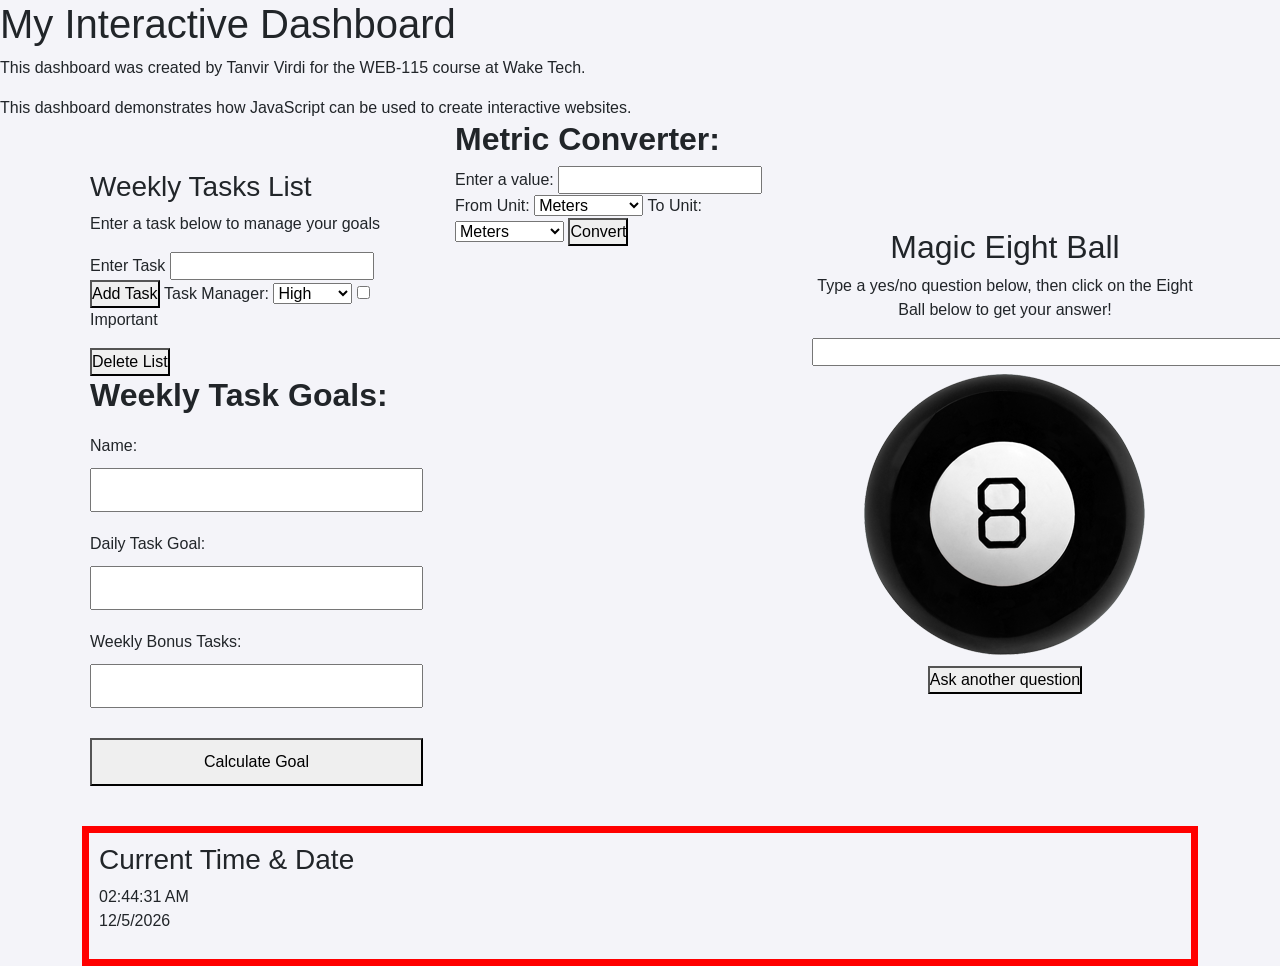
<file: index.html>
<!DOCTYPE html>
<html lang="en">
<head>
    <meta charset="UTF-8">
    <meta name="viewport" content="width=device-width, initial-scale=1.0">
    <title>My Interactive Dashboard</title>
 
    <!-- Bootstrap (loaded FIRST so your CSS can override it) -->
    <link href="https://cdn.jsdelivr.net/npm/bootstrap@5.3.8/dist/css/bootstrap.min.css" rel="stylesheet" integrity="sha384-sRIl4kxILFvY47J16cr9ZwB07vP4J8+LH7qKQnuqkuIAvNWLzeN8tE5YBujZqJLB" crossorigin="anonymous">
 
    <!-- Your stylesheet (loaded AFTER Bootstrap) -->
    <link rel="stylesheet" href="css/style.css">
    <link rel="stylesheet" href="css/magic-eight-ball.css">
    <script defer src="https://cdn.jsdelivr.net/npm/bootstrap@5.3.8/dist/js/bootstrap.bundle.min.js" integrity="sha384-FKyoEForCGlyvwx9Hj09JcYn3nv7wiPVlz7YYwJrWVcXK/BmnVDxM+D2scQbITxI" crossorigin="anonymous"></script>
</head>
 
<body>
 
    <h1>My Interactive Dashboard</h1>
 
    <p>This dashboard was created by Tanvir Virdi for the WEB-115 course at Wake Tech.</p>
 
    <script>
        document.write("This dashboard demonstrates how JavaScript can be used to create interactive websites.");
        var x = document.getElementById ("tanvir-virdi");
    </script>
 
    <!-- The <noscript> is for web browsers with JavaScript disabled. -->
    <noscript>
        Unfortunately, your web browser does not support JavaScript.
    </noscript>
 
    <div class="container">
        <div class="row">
 
            <!-- Weekly Task Goals -->
            <div class="col" id="weekly-tasks">
                <div id="task-list">
                    <h3>Weekly Tasks List</h3>
                    <p>Enter a task below to manage your goals</p>
                    <form id="enter-task">
                        <label for="task-name">Enter Task</label>
                        <input type="text" id="task-name"/>
                        <button id="add-task-btn" type="submit">Add Task</button>
                        
                        <label for="priority-level">Task Manager:</label>
                        <select id="priority-level" required>
                            <option value="High">High</option>
                            <option value="Medium">Medium</option>
                            <option value="Low">Low</option>
                        </select>
                        <input type="checkbox" id="task-important" name="Importance" value="High"> 
                        <label for="task-important">Important</label>
                    </form>

                    <button id="delete-list" type="submit">Delete List</button>
                </div>
                
                <h2><strong>Weekly Task Goals:</strong></h2>
 
                <form id="goal-form">
                    <label for="user-name">Name:</label>
                    <input type="text" id="user-name" required>
 
                    <label for="daily-goal">Daily Task Goal:</label>
                    <input type="number" id="daily-goal" required>
 
                    <label for="bonus-tasks">Weekly Bonus Tasks:</label>
                    <input type="number" id="bonus-tasks" required>
 
                    <button id="goal-btn" type="submit">Calculate Goal</button>
                </form>
 
                <p id="goal-message"></p>
            </div>
 
            <!-- Metric Converter -->
            <div class="col" id="metric-converter">
                <h2><strong>Metric Converter:</strong></h2>
                <form id="converter-form">
                    <label for="input-value">Enter a value:</label>
                    <input type="number" id="input-value" required>
 
                    <label for="from-unit">From Unit:</label>
                    <select id="from-unit" required>
                        <option value="meters">Meters</option>
                        <option value="kilometers">Kilometers</option>
                        <option value="centimeters">Centimeters</option>
                    </select>
 
                    <label for="to-unit">To Unit:</label>
                    <select id="to-unit" required>
                        <option value="meters">Meters</option>
                        <option value="kilometers">Kilometers</option>
                        <option value="centimeters">Centimeters</option>
                    </select>
 
                    <button id="convert-btn" type="submit">Convert</button>
                </form>
 
                <p id="converter-result"></p>
                <div id="tanvir-virdi"></div>
            </div>

            <!-- Magic Eight Ball -->
            <div class="col" id="magic-eight-ball">
                <script src="js/magic-eight-ball.js" defer></script>
                <link rel="stylesheet" href="css/magic-eight-ball.css">
                <h2 class="heading">Magic Eight Ball</h2>
                <form>
                    <p>Type a yes/no question below, then click on the Eight Ball below to get your answer!</p>
                    <input id="question" name="question" size="80">
                    <div id="magicEightball">
                        <div id="circle"></div>
                        <img id="ball" src="img/magic-eight-ball.png" alt="Magic Eight Ball">
                    </div>
                    <button id="reset" name="reset" type="reset">Ask another question</button>
                </form>
                <br>
            </div>

        </div>
    </div>

    <div class="container">
        <div class="col" id="digital-clock-face">
            <h3>Current Time & Date</h3>
            <div id="clock-face"></div>
            <p id="calendar-date"></p>
            <script src="js/digital-clock.js" defer></script>
            <link rel="stylesheet" href="css/digital-clock.css">
        </div> 
    </div>


    <!-- Scripts at the end so the elements above exist before the JS runs -->
    <script src="js/task-manager.js"></script>
    <script src="js/metric-converter.js"></script>
 
</body>
</html>
</file>
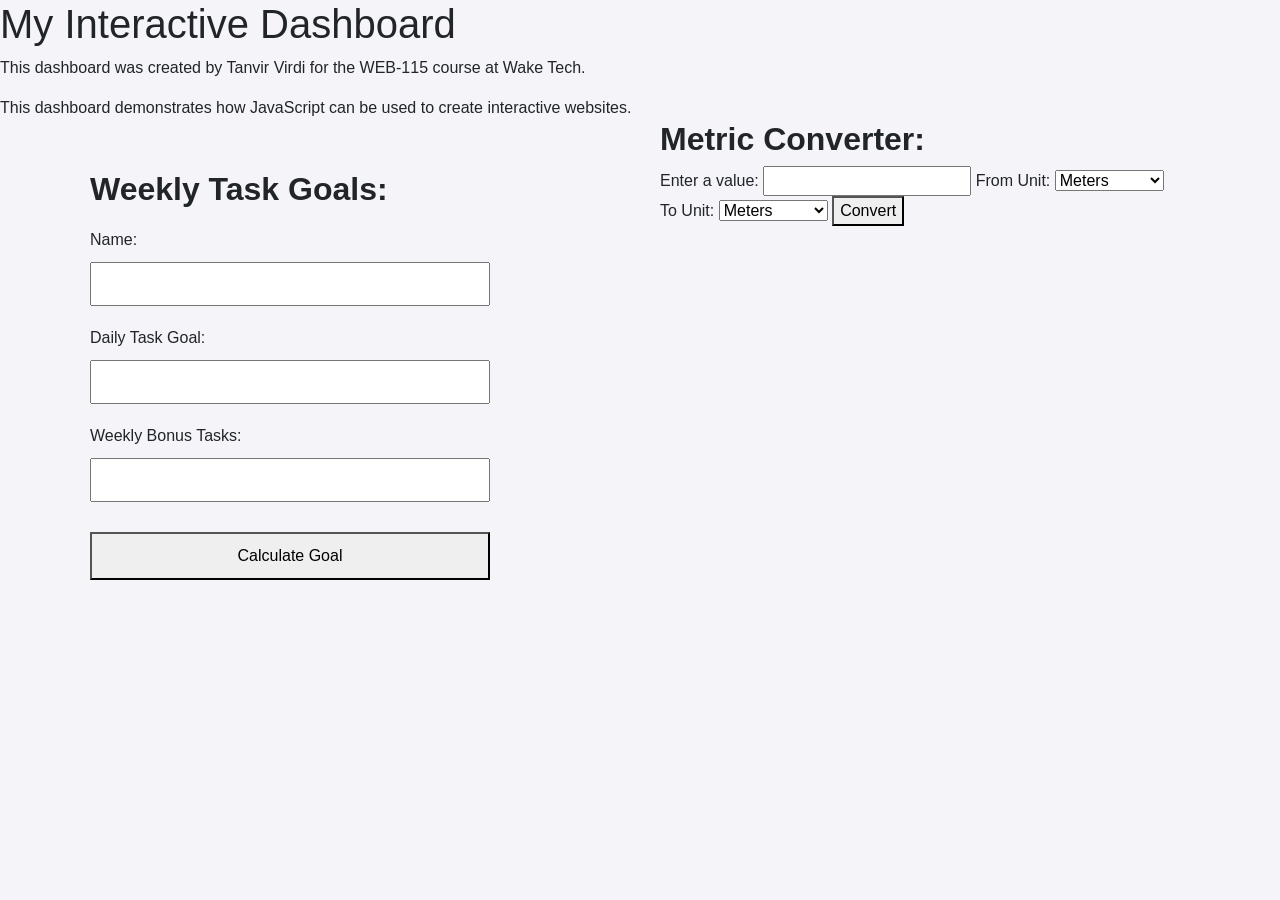
<file:  index.html>
<!DOCTYPE html>
<html lang="en">
<head>
    <meta charset="UTF-8">
    <meta name="viewport" content="width=device-width, initial-scale=1.0">
    <strong><title>My Interactive Dashboard</title></strong>
 
    <!-- Bootstrap (loaded FIRST so your CSS can override it) -->
    <link href="https://cdn.jsdelivr.net/npm/bootstrap@5.3.8/dist/css/bootstrap.min.css" rel="stylesheet" integrity="sha384-sRIl4kxILFvY47J16cr9ZwB07vP4J8+LH7qKQnuqkuIAvNWLzeN8tE5YBujZqJLB" crossorigin="anonymous">
 
    <!-- Your stylesheet (loaded AFTER Bootstrap) -->
    <link rel="stylesheet" href="css/style.css">
 
    <script defer src="https://cdn.jsdelivr.net/npm/bootstrap@5.3.8/dist/js/bootstrap.bundle.min.js" integrity="sha384-FKyoEForCGlyvwx9Hj09JcYn3nv7wiPVlz7YYwJrWVcXK/BmnVDxM+D2scQbITxI" crossorigin="anonymous"></script>
</head>
 
<body>
 
    <h1>My Interactive Dashboard</h1>
 
    <p>This dashboard was created by Tanvir Virdi for the WEB-115 course at Wake Tech.</p>
 
    <script>
        document.write("This dashboard demonstrates how JavaScript can be used to create interactive websites.");
        var x = document.getElementById ("tanvir-virdi");
    </script>
 
    <!-- The <noscript> is for web browsers with JavaScript disabled. -->
    <noscript>
        Unfortunately, your web browser does not support JavaScript.
    </noscript>
 
    <div class="container">
        <div class="row">
 
            <!-- Weekly Task Goals -->
            <div class="col" id="weekly-tasks">
 
                <h2><strong>Weekly Task Goals:</strong></h2>
 
                <form id="goal-form">
 
                    <label for="user-name">Name:</label>
                    <input type="text" id="user-name" required>
 
                    <label for="daily-goal">Daily Task Goal:</label>
                    <input type="number" id="daily-goal" required>
 
                    <label for="bonus-tasks">Weekly Bonus Tasks:</label>
                    <input type="number" id="bonus-tasks" required>
 
                    <button id="goal-btn" type="submit">Calculate Goal</button>
 
                </form>
 
                <p id="goal-message"></p>
 
            </div>
 
            <!-- Metric Converter -->
            <div class="col" id="metric-converter">
 
                <h2><strong>Metric Converter:</strong></h2>
                <form id="converter-form">
 
                    <label for="input-value">Enter a value:</label>
                    <input type="number" id="input-value" required>
 
                    <label for="from-unit">From Unit:</label>
                    <select id="from-unit" required>
                        <option value="meters">Meters</option>
                        <option value="kilometers">Kilometers</option>
                        <option value="centimeters">Centimeters</option>
                    </select>
 
                    <label for="to-unit">To Unit:</label>
                    <select id="to-unit" required>
                        <option value="meters">Meters</option>
                        <option value="kilometers">Kilometers</option>
                        <option value="centimeters">Centimeters</option>
                    </select>
 
                    <button id="convert-btn" type="submit">Convert</button>
 
                </form>
 
                <p id="converter-result"></p>
                <div id="tanvir-virdi"></div>
 
            </div>
 
        </div>
    </div>
 
    <!-- Scripts at the end so the elements above exist before the JS runs -->
    <script src="js/task-manager.js"></script>
    <script src="js/metric-converter.js"></script>
 
</body>
</html>
</file>
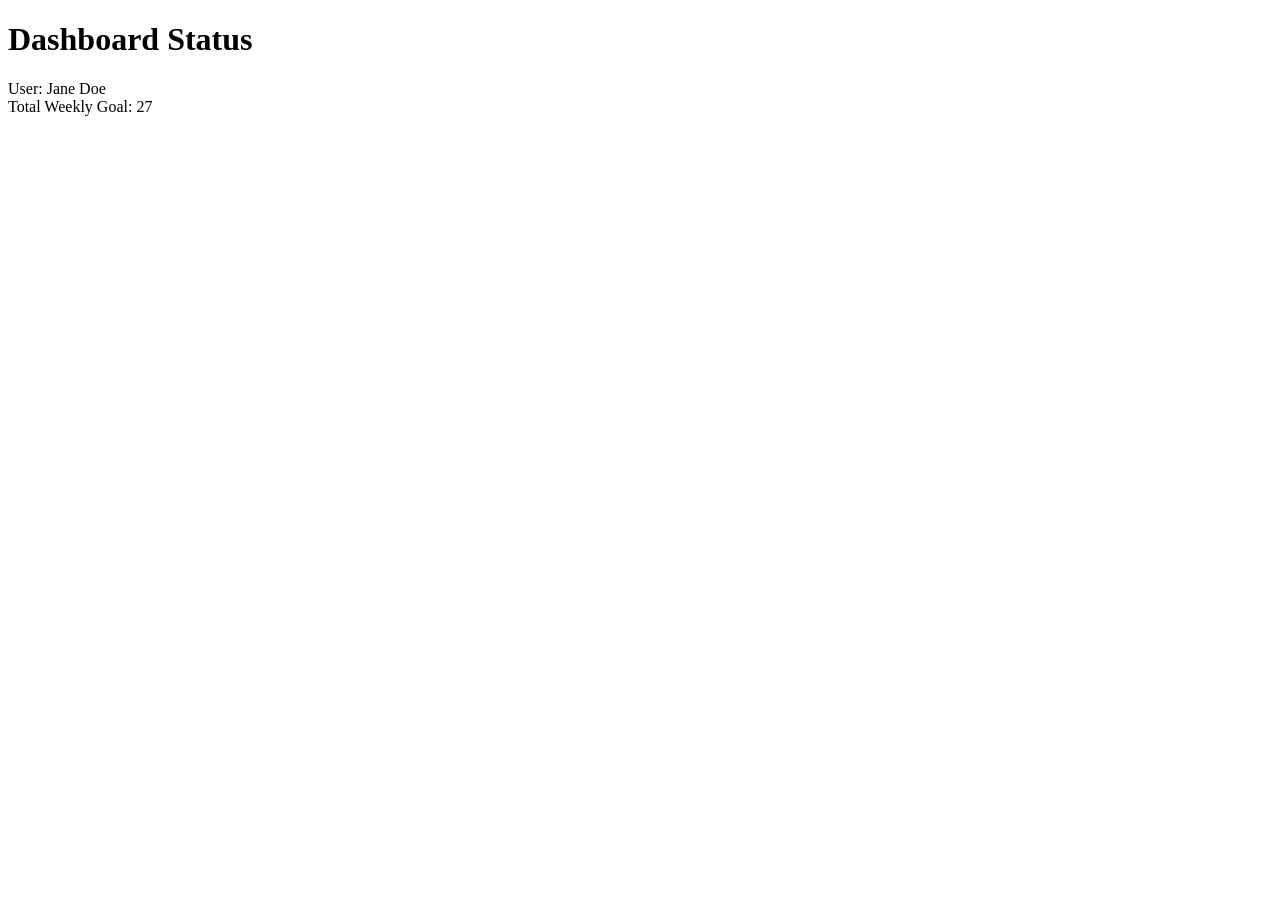
<file: debug.html>
<!DOCTYPE html>
<html lang="en">
<head>
    <meta charset="UTF-8">
    <title>JavaScript Debugging Exercise</title>
</head>
<body>
    <h1>Dashboard Status</h1>
    <div id="display"></div>
 
    <script>
        // Weekly Goal: Calculate the total weekly task goal for a user.
        
        // Declare variables and values
        let userName = "Jane Doe";
        let dailyGoal = 5; 
        let bonusTasks = "2"; 
 
        // Output message to console
        console.log("Checking status for: " + userName);
        // FIXED: Added missing parenthesis to console.log.
 
        // Calculate weekly goal based on number of workdays (5) per week
        let weeklyGoal = dailyGoal * 5; //fixed the "15" changed to "5"
 
        // Add bonusTasks to weeklyGoal. 
        // Note: Check for data type issues
        let totalGoal = weeklyGoal + parseInt(bonusTasks); // fixed the (-) symbol to (+)
 
        // Output results to web page
        document.write("User: " + userName + "<br>");
        document.write("Total Weekly Goal: " + totalGoal);
 
    </script>
</body>
</html>
</file>
<file: css/style.css>
body {
    background-color: #f4f4f9;
    font-family: Arial, Helvetica, sans-serif;
}
/* Weekly Task Goals form */

#weekly-tasks {
    margin-top: 30px;
    padding: 20px;
}

#weekly-tasks h2 {
    margin-bottom: 20px;
}

#goal-form {
    display: flex;
    flex-direction: column;
    gap: 10px;
    max-width: 400px;
}

#goal-form input {
    padding: 8px;
    margin-bottom: 10px;
}

#goal-btn {
    padding: 10px;
    margin-top: 10px;
    cursor: pointer;
}

#goal-message {
    margin-top: 20px;
    font-weight: bold;
}
</file>
<file: css/magic-eight-ball.css>
#magic-eight-ball {
  max-width: 410px;
  text-align: center;
  margin: auto;
}

#circle {
    font-size: 12pt;
    background-color: white;
    color: black;
    position: absolute;
    margin-left: 70px;
    margin-top: 70px;
    height: 150px;
    width: 150px;
    border-radius: 50%;
    text-wrap: wrap;
    display: none;
    z-index: 100;
    text-align: center;
}


img:active {
  animation: shake 1s;
  animation-iteration-count: infinite;
}

img:visited {
  animation: none;
}
@keyframes shake {
  0% { transform: translate(1px, 1px) rotate(0deg);  }
  10% { transform: translate(-1px, -2px) rotate(-1deg); }
  20% { transform: translate(-3px, 0px) rotate(1deg); }
  30% { transform: translate(3px, 2px) rotate(0deg); }
  40% { transform: translate(1px, -1px) rotate(1deg); }
  50% { transform: translate(-1px, 2px) rotate(-1deg); }
  60% { transform: translate(-3px, 1px) rotate(0deg); }
  70% { transform: translate(3px, 1px) rotate(-1deg); }
  80% { transform: translate(-1px, -1px) rotate(1deg); }
  90% { transform: translate(1px, 2px) rotate(0deg); }
  100% { transform: translate(1px, -2px) rotate(-1deg); }
}
</file>
<file: css/digital-clock.css>
* {
    box-sizing: border-box;
    padding: 0;
    margin: 0;
}


#digital-clock{
    width: 100%;
    height: 100vh;
    display: flex;
    align-items: center;
    justify-content: center;
    background-color: blue;
    color: white;
    font-weight: 250;
    font-size: 72px;
}

#digital-clock-face {
    border: 7px solid red;
    padding: 10px;
}
</file>
